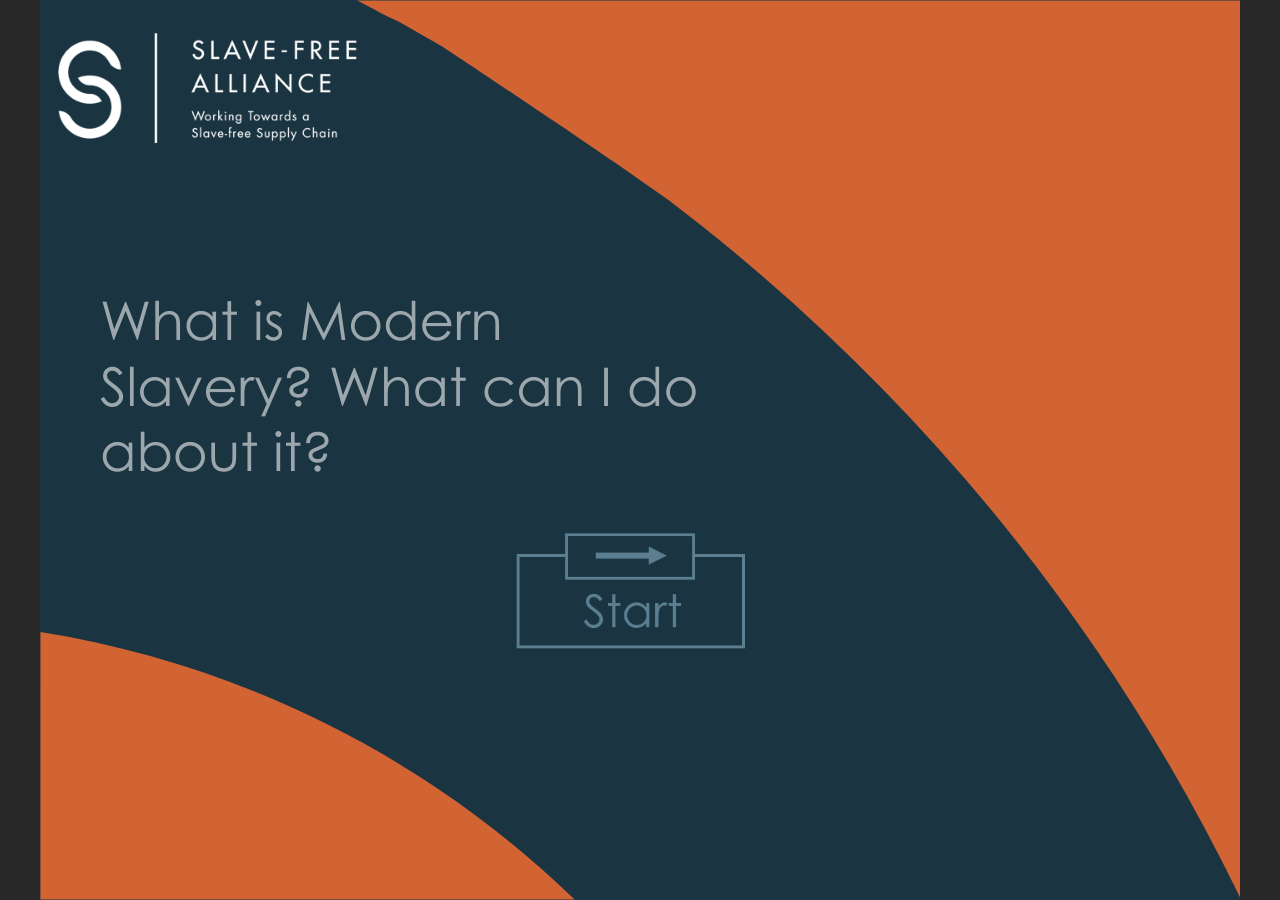
<file: index.html>
﻿<!doctype html>
<html lang="en-US">
<head>
  <meta charset="utf-8">
  <!-- Created using Storyline 360 x64 - http://www.articulate.com  -->
  <!-- version: 3.88.32574.0 -->
  <title>standard sfa msa for website 0.1</title>
  <meta http-equiv="x-ua-compatible" content="IE=edge"/>
  <meta name="viewport" content="width=device-width,initial-scale=1,user-scalable=no,shrink-to-fit=no,minimal-ui"/>
  <meta name="apple-mobile-web-app-capable" content="yes"/>
  <style>
    html, body { height: 100%; padding: 0; margin: 0 }
    #app { height: 100%; width: 100%; }
  </style>

  <script>
    window.DS = {};
    window.globals = {
      DATA_PATH_BASE: '',
      HAS_FRAME: true,
      HAS_SLIDE: true,

      lmsPresent: false,
      tinCanPresent: false,
      cmi5Present: false,
      aoSupport: false,
      scale: 'noscale',
      captureRc: false,
      browserSize: 'optimal',
      bgColor: '#282828',
      features: 'DropInBase,DropInCore,DropInInteractions,DropInMisc,DropInVectors,DropInVideo,LayerPresentAsDialog,MultipleQuizTracking,UpdatedThemeEditor',
      themeName: 'unified',
      preloaderColor: '#FFFFFF',
      suppressAnalytics: false,
      productChannel: 'stable',
      publishSource: 'storyline',
      aid: 'aid|fc54ad0a-affb-47f5-8d04-a91968b3fa9c',
      cid: '3eee55d3-7dd0-4dbd-8daf-cb3edb447af6',
      playerVersion: '3.88.32574.0',
      publishTimestamp: '2024-06-17T15:38:24.8358104Z',
      maxIosVideoElements: 10,
      connectionSettings: { message: 'You%20are%20offline.%20Trying%20to%20reconnect...', useDarkTheme: false, mode: 'disabled' },
      hasFeature: function(feature) {
        return this.features.split(',').includes(feature);
      },
      
      parseParams: function(qs) {
        if (window.globals.parsedParams != null) {
          return window.globals.parsedParams;
        }
        qs = (qs || window.location.search.substr(1)).split('+').join(' ');
        var params = {},
            tokens,
            re = /[?&]?([^=]+)=([^&]*)/g;

        while (tokens = re.exec(qs)) {
          params[decodeURIComponent(tokens[1]).trim()] =
            decodeURIComponent(tokens[2]).trim();
        }
        window.globals.parsedParams = params;
        return params;
      }

    };
  </script>
  <script>
    var isIe11 = ('ActiveXObject' in window || window.MSBlobBuilder != null)
      && window.msCrypto != null && !window.ActiveXObject;
    if (isIe11) {
      window.globals.unsupportedBrowser = true;
      document.write(atob('[base64]'));
    }
  </script>

  <script>
    if (window.globals.hasFeature('MultiLanguageSupport')) {
      
      
    }
  </script>

  
  <script>window.THREE = { };</script>
  
</head>
<body style="background: #282828" class="cs-HTML theme-unified">
  <!-- 360 -->
  <script>!function(){var e,i=/iPhone/i,o=/iPod/i,n=/iPad/i,t=/\biOS-universal(?:.+)Mac\b/i,r=/\bAndroid(?:.+)Mobile\b/i,a=/Android/i,d=/(?:SD4930UR|\bSilk(?:.+)Mobile\b)/i,p=/Silk/i,l=/Windows Phone/i,u=/\bWindows(?:.+)ARM\b/i,b=/BlackBerry/i,s=/BB10/i,c=/Opera Mini/i,f=/\b(CriOS|Chrome)(?:.+)Mobile/i,h=/Mobile(?:.+)Firefox\b/i,v=function(e){return void 0!==e&&"MacIntel"===e.platform&&"number"==typeof e.maxTouchPoints&&e.maxTouchPoints>1&&"undefined"==typeof MSStream};e=function(e){var m={userAgent:"",platform:"",maxTouchPoints:0};e||"undefined"==typeof navigator?"string"==typeof e?m.userAgent=e:e&&e.userAgent&&(m={userAgent:e.userAgent,platform:e.platform,maxTouchPoints:e.maxTouchPoints||0}):m={userAgent:navigator.userAgent,platform:navigator.platform,maxTouchPoints:navigator.maxTouchPoints||0};var g=m.userAgent,y=g.split("[FBAN");void 0!==y[1]&&(g=y[0]),void 0!==(y=g.split("Twitter"))[1]&&(g=y[0]);var A=function(e){return function(i){return i.test(e)}}(g),w={apple:{phone:A(i)&&!A(l),ipod:A(o),tablet:!A(i)&&(A(n)||v(m))&&!A(l),universal:A(t),device:(A(i)||A(o)||A(n)||A(t)||v(m))&&!A(l)},amazon:{phone:A(d),tablet:!A(d)&&A(p),device:A(d)||A(p)},android:{phone:!A(l)&&A(d)||!A(l)&&A(r),tablet:!A(l)&&!A(d)&&!A(r)&&(A(p)||A(a)),device:!A(l)&&(A(d)||A(p)||A(r)||A(a))||A(/\bokhttp\b/i)},windows:{phone:A(l),tablet:A(u),device:A(l)||A(u)},other:{blackberry:A(b),blackberry10:A(s),opera:A(c),firefox:A(h),chrome:A(f),device:A(b)||A(s)||A(c)||A(h)||A(f)},any:!1,phone:!1,tablet:!1};return w.any=w.apple.device||w.android.device||w.windows.device||w.other.device,w.phone=w.apple.phone||w.android.phone||w.windows.phone,w.tablet=w.apple.tablet||w.android.tablet||w.windows.tablet,w}(),"object"==typeof exports&&"undefined"!=typeof module?module.exports=e:"function"==typeof define&&define.amd?define((function(){return e})):this.isMobile=e}();
    window.isMobile.apple.tablet = window.isMobile.apple.tablet ||
      (navigator.platform === 'MacIntel' && navigator.maxTouchPoints > 1);
    window.isMobile.apple.device = window.isMobile.apple.device || window.isMobile.apple.tablet;
    window.isMobile.tablet = window.isMobile.tablet || window.isMobile.apple.tablet;
    window.isMobile.any = window.isMobile.any || window.isMobile.apple.tablet;
  </script>

  <div id="focus-sink" tabindex="-1"></div>

  <div id="preso"></div>
  <script>
    (function() {

      var classTypes = [ 'desktop', 'mobile', 'phone', 'tablet' ];

      var addDeviceClasses = function(prefix, testObj) {
        var curr, i;
        for (i = 0; i < classTypes.length; i++) {
          curr = classTypes[i];
          if (testObj[curr]) {
            document.body.classList.add(prefix + curr);
          }
        }
      };

      var params = window.globals.parseParams(),
          isDevicePreview = params.devicepreview === '1',
          isPhoneOverride = params.deviceType === 'phone' || (isDevicePreview && params.phone == '1'),
          isTabletOverride = (params.deviceType === 'tablet' || isDevicePreview) && !isPhoneOverride,
          isMobileOverride = isPhoneOverride || isTabletOverride;

      var deviceView = {
        desktop: !window.isMobile.any && !isMobileOverride,
        mobile: window.isMobile.any || isMobileOverride,
        phone: isPhoneOverride || (window.isMobile.phone && !isTabletOverride),
        tablet: isTabletOverride || window.isMobile.tablet
      };

      window.globals.deviceView = deviceView;
      window.isMobile.desktop = !window.isMobile.any;
      window.isMobile.mobile = window.isMobile.any;

      addDeviceClasses('view-', deviceView);

    })();
  </script>
  
  <script src='story_content/triggers.js' type=text/javascript></script>
<script src='story_content/user.js' type=text/javascript></script>
  <div class="slide-loader"></div>

  <script>
    var doc = document, loader = doc.body.querySelector('.slide-loader'); [ 1, 2, 3 ].forEach(function(n) { var d = doc.createElement('div'); d.style.backgroundColor = window.globals.preloaderColor; d.classList.add('mobile-loader-dot'); d.classList.add('dot' + n); loader.appendChild(d); });
  </script>

  <div class="mobile-load-title-overlay" style="display: none">
    <div class="mobile-load-title">standard sfa msa for website 0.1</div>
  </div>

  <div class="mobile-chrome-warning"></div>

  
<style>
  .warn-connection-dialog {
    display: none;
    background: transparent;
    pointer-events: all;
    position: fixed;
    left: 0;
    top: 0;
    width: 100%;
    height: 100%;
    z-index: 999;
  }

  .warn-connection-content {
    pointer-events: all;
    border-radius: 4px;
    background: white;
    border: 1px solid #E7E7E7;
    color: #333333;
    box-shadow: 0 2px 4px rgba(0, 0, 0, 0.25);
    transition: all 150ms ease-out;
    position: absolute;
    white-space: nowrap;
  }

  .view-phone.is-landscape .warn-connection-content {
    left: 23px;
    bottom: 23px;
  }

  .view-tablet.is-landscape .warn-connection-content {
    left: 50%;
    top: 20px;
    transform: translateX(-50%);
  }

  .view-mobile.is-portrait .warn-connection-content {
    transform: translate(-50%, calc(-100% - 15px));
  }

  .warn-connection-content p {
    display: inline-block;
    margin: 0 8px 0 0;
    line-height: 33px;
    font-size: 11px;
  }

  .warn-connection-content svg {
    position: relative;
    vertical-align: middle;
    margin: 0 2px 2px 8px;
  }

  .view-desktop .warn-connection-content {
    left: 1.5em;
    bottom: 1.5em;
  }

  .view-desktop .warn-connection-content p {
    font-size: 1.1em;
  }

  .is-offline .warn-connection-dialog {
    display: block;
  }

  .is-offline .cs-panel * {
    pointer-events: none !important;
  }

  .is-offline .cs-panel {
    pointer-events: all !important;
  }

  .is-offline #nav-controls * {
    pointer-events: none !important;
  }

  .is-offline #nav-controls {
    pointer-events: all !important;
  }
</style>

<div class="warn-connection-dialog" role="alertdialog" aria-modal="true" tabindex="0" aria-labelledby="warn-connection-message">
  <div class="warn-connection-content">
    <svg width="17" height="15" viewBox="0 0 17 15" xmlns="http://www.w3.org/2000/svg">
      <path fill="#8F0000" stroke="white" d="M16.07,12.98 L15.88,12.23 L9.51,1.21 C8.97,0.26,7.6,0.26,7.06,1.21 L0.69,12.23 C0.15,13.16,0.81,14.36,1.91,14.36 H14.65 C15.47,14.36,16.05,13.7,16.07,12.98 Z"/>
      <path fill="white" stroke="white" d="M8.58,5.5 C8.35,5.28,8.5,5.35,8.21,5.32 C8.09,5.35,7.97,5.49,7.96,5.67 C7.97,5.79,7.98,5.92,7.98,6.04 L7.98,6.04 C7.99,6.17,8,6.31,8.01,6.43 L8.01,6.44 C8.03,6.92,8.06,7.41,8.09,7.9 L8.09,7.9 C8.12,8.39,8.14,8.88,8.17,9.37 C8.17,9.39,8.18,9.42,8.2,9.44 C8.23,9.46,8.25,9.47,8.28,9.47 C8.31,9.47,8.34,9.46,8.35,9.44 C8.37,9.43,8.38,9.4,8.39,9.35 L8.39,9.34 C8.39,9.24,8.4,9.15,8.4,9.05 L8.4,9.05 C8.41,8.96,8.41,8.86,8.42,8.75 C8.43,8.44,8.45,8.12,8.47,7.81 L8.47,7.81 C8.49,7.49,8.51,7.18,8.53,6.87 C8.55,6.46,8.56,6.05,8.59,5.64 L8.6,5.62 C8.6,5.57,8.59,5.53,8.58,5.5 L8.21,5.32 Z"/>
      <circle fill="white" stroke="white" cx="8.3" cy="11.35" r="0.3"/>
    </svg>
    <p id="warn-connection-message">You are offline. Trying to reconnect...</p>
  </div>
</div>

<script>
  (function() {
    window.DS.connection = {
      warningShown: false,
      assets: {},
      loadingAssetGroup: false,
      retryDelay: 500
    };

    var connectionSettings = window.globals.connectionSettings || {};

    var useConnectionMessages = window.AbortController != null &&
      window.location.protocol != 'file:' &&
      connectionSettings.mode === 'normal';

    window.DS.connection.useConnectionMessages = useConnectionMessages;

    var assetCount = 0;
    var checkLoadedId;


    if (useConnectionMessages && connectionSettings != null) {
      var contentEl = document.querySelector('.warn-connection-content');
      var messageEl = contentEl.querySelector('p');

      if (connectionSettings.useDarkTheme) {
        contentEl.style.borderColor = '#BABBBA';
        contentEl.style.backgroundColor = '#282828';
        contentEl.style.color = '#FFFFFF';
      }

      if (connectionSettings.message != null) {
        messageEl.textContent = window.decodeURIComponent(connectionSettings.message);
      }
    }

    function checkAssetsReady() {
      for (var i in DS.connection.assets) {
        if (!DS.connection.assets[i].success) {
          return false;
        }
      }
      return true;
    }

    function stopAssetGroup() {
      if (!useConnectionMessages) { return; }

      assetCount = 0;

      DS.connection.oldAssetGroup = DS.connection.assets;
      DS.connection.assets = {};
      DS.connection.loadingAssetGroup = false;
      clearInterval(checkLoadedId);
    }

    function startAssetGroup() {
      if (!useConnectionMessages) { return; }
      var ticks = 0;
      clearInterval(checkLoadedId);
      checkLoadedId = setInterval(function() {
        var loaded = 0;
        if (assetCount === 0 && loaded === 0) {
          clearInterval(checkLoadedId);
          return;
        }

        for (var i in DS.connection.assets) {
          if (DS.connection.assets[i].success) {
            loaded++;
          }
        }

        if (assetCount === loaded && checkAssetsReady()) {
          for (var i in DS.connection.assets) {
            if (DS.connection.assets[i].action) {
              DS.connection.assets[i].action();
            }
          }
          hideWarning();
          stopAssetGroup();
        }
      }, 100)
    }

    function requiredAsset(url, action, retry, type) {
      if (!useConnectionMessages) { return; }
      if (DS.connection.assets[url]) { return; }

      DS.connection.assets[url] = {
        success: false, action: action, retry: retry, type: type
      };
      assetCount = Object.keys(DS.connection.assets).length;
      if (!DS.connection.loadingAssetGroup) {
        startAssetGroup();
      }
      DS.connection.loadingAssetGroup = true;
    }

    function assetLoaded(url) {
      if (!useConnectionMessages) { return; }
      if (DS.connection.assets[url]) {
        DS.connection.assets[url].success = true;
      }
    }

    function assetFailed(url) {
      if (!useConnectionMessages) { return; }
      if (!DS.connection.assets[url]) {
        if (/\.js$/.test(url) && url.indexOf('transcripts') === -1) {
          setTimeout(function() {
            if (DS.connection.lastSlideLoaded != null) {
              DS.connection.lastSlideLoaded();
            }
          }, DS.connection.retryDelay);
        }
        return;
      }
      if (!DS.connection.warningShown) { showWarning(); }
      if (DS.connection.assets[url].retry) {
        setTimeout(function() {
          if (!DS.connection.assets[url].success) {
            DS.connection.assets[url].retry()
          }
        }, DS.connection.retryDelay);
      }
    }

    function hideWarning() {
      document.body.classList.remove('is-offline');
      DS.connection.warningShown = false;
      enableKeys();
    }
    DS.connection.hideWarning = hideWarning

    function showWarning(btn) {
      document.body.classList.add('is-offline')
      DS.connection.warningShown = true;
      updateWarningPosition();
      disableKeys();
    }

    function updateWarningPosition() {
      if (!DS.connection.warningShown) {
        return;
      }

      var isPortrait = document.body.classList.contains('is-portrait');
      var isMobile = document.body.classList.contains('view-mobile');
      var warningEl = document.querySelector('.warn-connection-content');

      if (isPortrait && isMobile) {
        var slide = document.querySelector('.primary-slide');
        var slideRect = slide != null
          ? slide.getBoundingClientRect()
          : { top: window.innerHeight, left: 0, width: window.innerWidth };

        warningEl.style.top = `${slideRect.top}px`
        warningEl.style.left = `${slideRect.left + slideRect.width / 2}px`
      } else {
        warningEl.style.top = null;
        warningEl.style.left = null;
      }

      window.requestAnimationFrame(updateWarningPosition);
    }

    function onDisableKeyDown(e) {
      e.preventDefault();
      e.stopImmediatePropagation();
    }

    function onDisableKeyUp(e) {
      e.preventDefault();
      e.stopImmediatePropagation();
    }

    var accStyle = document.createElement('style');
    var warnDialogEl = document.querySelector('.warn-connection-dialog');

    function disableKeys() {
      if (DS.views && DS.views.nsStack && DS.views.nsStack.length === 1) {
        DS.views.nsStack[0].tabReachable = false
        DS.views.nsStack[0].updateTabIndex(true, true);
      }

      accStyle.innerHTML = '.acc-shadow-dom { display: none; }';
      document.body.appendChild(accStyle);

      warnDialogEl.parentNode.append(warnDialogEl);
      warnDialogEl.focus();
    }

    function enableKeys() {
      accStyle.remove();
      if (DS.views && DS.views.nsStack && DS.views.nsStack.length === 1 && DS.views.nsStack[0].name === '_frame') {
        DS.views.nsStack[0].tabReachable = true;
        DS.views.nsStack[0].updateTabIndex();
      }
    }

    // these will all be noops if the feature flag isn't set in
    // the data and `window.globals.features`
    DS.connection.requiredAsset = requiredAsset;
    DS.connection.assetLoaded = assetLoaded;
    DS.connection.assetFailed = assetFailed;
    DS.connection.stopAssetGroup = stopAssetGroup;
    DS.connection.startAssetGroup = startAssetGroup;
  })();
</script>


  <script>
    
    if (window.autoSpider && window.vInterfaceObject) {
      document.querySelector('.mobile-load-title-overlay').style.display = 'none';
    }
  </script>

  

  <link rel="stylesheet" href="html5/data/css/output.min.css" data-noprefix/>
</body>
<script src="html5/lib/scripts/bootstrapper.min.js"></script>
</html>
</file>
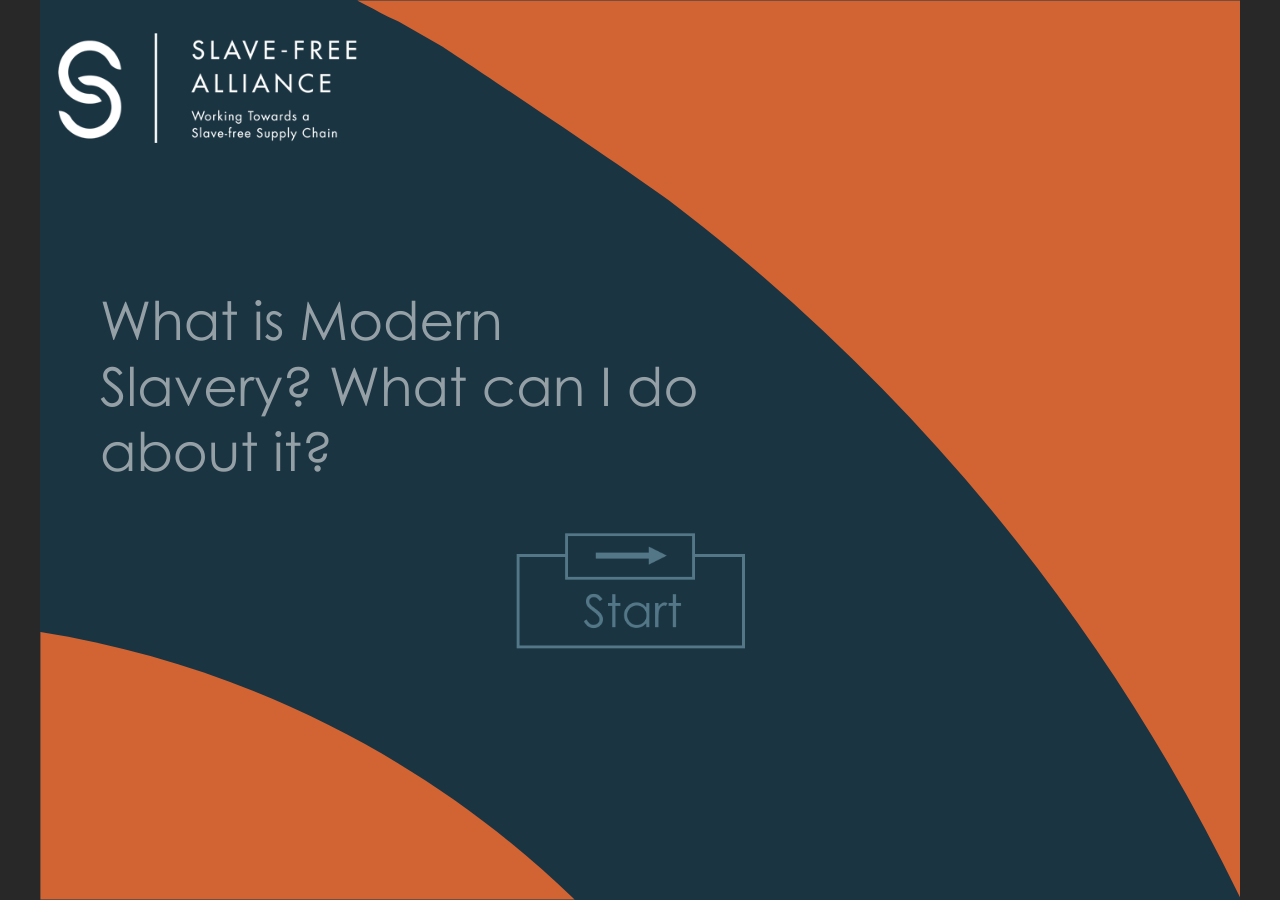
<file: story.html>
﻿<!doctype html>
<html lang="en-US">
<head>
  <meta charset="utf-8">
  <!-- Created using Storyline 360 - http://www.articulate.com  -->
  <!-- version: 3.86.32080.0 -->
  <title>standard sfa msa 0.1</title>
  <meta http-equiv="x-ua-compatible" content="IE=edge"/>
  <meta name="viewport" content="width=device-width,initial-scale=1,user-scalable=no,shrink-to-fit=no,minimal-ui"/>
  <meta name="apple-mobile-web-app-capable" content="yes"/>
  <style>
    html, body { height: 100%; padding: 0; margin: 0 }
    #app { height: 100%; width: 100%; }
  </style>

  <script>
    window.DS = {};
    window.globals = {
      DATA_PATH_BASE: '',
      HAS_FRAME: true,
      HAS_SLIDE: true,

      lmsPresent: false,
      tinCanPresent: false,
      cmi5Present: false,
      aoSupport: false,
      scale: 'noscale',
      captureRc: false,
      browserSize: 'optimal',
      bgColor: '#282828',
      features: 'ClosedCaptionsCustomization,DropInBase,DropInInteractions,DropInMisc,DropInVectors,DropInVideo,JsApi,LayerPresentAsDialog,MultipleQuizTracking,UpdatedThemeEditor',
      themeName: 'unified',
      preloaderColor: '#FFFFFF',
      suppressAnalytics: false,
      productChannel: 'stable',
      publishSource: 'storyline',
      aid: 'aid|fc54ad0a-affb-47f5-8d04-a91968b3fa9c',
      cid: 'a0d9735e-b47a-4e6f-ab3d-da92ab606241',
      playerVersion: '3.86.32080.0',
      publishTimestamp: '2024-05-16T15:24:42.4718253Z',
      maxIosVideoElements: 10,
      connectionSettings: { message: 'You%20are%20offline.%20Trying%20to%20reconnect...', useDarkTheme: false, mode: 'disabled' },
      hasFeature: function(feature) {
        return this.features.split(',').includes(feature);
      },
      
      parseParams: function(qs) {
        if (window.globals.parsedParams != null) {
          return window.globals.parsedParams;
        }
        qs = (qs || window.location.search.substr(1)).split('+').join(' ');
        var params = {},
            tokens,
            re = /[?&]?([^=]+)=([^&]*)/g;

        while (tokens = re.exec(qs)) {
          params[decodeURIComponent(tokens[1]).trim()] =
            decodeURIComponent(tokens[2]).trim();
        }
        window.globals.parsedParams = params;
        return params;
      }

    };
  </script>
  <script>
    var isIe11 = ('ActiveXObject' in window || window.MSBlobBuilder != null)
      && window.msCrypto != null && !window.ActiveXObject;
    if (isIe11) {
      window.globals.unsupportedBrowser = true;
      document.write(atob('[base64]'));
    }
  </script>

  <script>
    if (window.globals.hasFeature('MultiLanguageSupport')) {
      
      
    }
  </script>

  
  <script>window.THREE = { };</script>
  
</head>
<body style="background: #282828" class="cs-HTML theme-unified">
  <!-- 360 -->
  <script>!function(){var e,i=/iPhone/i,o=/iPod/i,n=/iPad/i,t=/\biOS-universal(?:.+)Mac\b/i,r=/\bAndroid(?:.+)Mobile\b/i,a=/Android/i,d=/(?:SD4930UR|\bSilk(?:.+)Mobile\b)/i,p=/Silk/i,l=/Windows Phone/i,u=/\bWindows(?:.+)ARM\b/i,b=/BlackBerry/i,s=/BB10/i,c=/Opera Mini/i,f=/\b(CriOS|Chrome)(?:.+)Mobile/i,h=/Mobile(?:.+)Firefox\b/i,v=function(e){return void 0!==e&&"MacIntel"===e.platform&&"number"==typeof e.maxTouchPoints&&e.maxTouchPoints>1&&"undefined"==typeof MSStream};e=function(e){var m={userAgent:"",platform:"",maxTouchPoints:0};e||"undefined"==typeof navigator?"string"==typeof e?m.userAgent=e:e&&e.userAgent&&(m={userAgent:e.userAgent,platform:e.platform,maxTouchPoints:e.maxTouchPoints||0}):m={userAgent:navigator.userAgent,platform:navigator.platform,maxTouchPoints:navigator.maxTouchPoints||0};var g=m.userAgent,y=g.split("[FBAN");void 0!==y[1]&&(g=y[0]),void 0!==(y=g.split("Twitter"))[1]&&(g=y[0]);var A=function(e){return function(i){return i.test(e)}}(g),w={apple:{phone:A(i)&&!A(l),ipod:A(o),tablet:!A(i)&&(A(n)||v(m))&&!A(l),universal:A(t),device:(A(i)||A(o)||A(n)||A(t)||v(m))&&!A(l)},amazon:{phone:A(d),tablet:!A(d)&&A(p),device:A(d)||A(p)},android:{phone:!A(l)&&A(d)||!A(l)&&A(r),tablet:!A(l)&&!A(d)&&!A(r)&&(A(p)||A(a)),device:!A(l)&&(A(d)||A(p)||A(r)||A(a))||A(/\bokhttp\b/i)},windows:{phone:A(l),tablet:A(u),device:A(l)||A(u)},other:{blackberry:A(b),blackberry10:A(s),opera:A(c),firefox:A(h),chrome:A(f),device:A(b)||A(s)||A(c)||A(h)||A(f)},any:!1,phone:!1,tablet:!1};return w.any=w.apple.device||w.android.device||w.windows.device||w.other.device,w.phone=w.apple.phone||w.android.phone||w.windows.phone,w.tablet=w.apple.tablet||w.android.tablet||w.windows.tablet,w}(),"object"==typeof exports&&"undefined"!=typeof module?module.exports=e:"function"==typeof define&&define.amd?define((function(){return e})):this.isMobile=e}();
    window.isMobile.apple.tablet = window.isMobile.apple.tablet ||
      (navigator.platform === 'MacIntel' && navigator.maxTouchPoints > 1);
    window.isMobile.apple.device = window.isMobile.apple.device || window.isMobile.apple.tablet;
    window.isMobile.tablet = window.isMobile.tablet || window.isMobile.apple.tablet;
    window.isMobile.any = window.isMobile.any || window.isMobile.apple.tablet;
  </script>

  <div id="focus-sink" tabindex="-1"></div>

  <div id="preso"></div>
  <script>
    (function() {

      var classTypes = [ 'desktop', 'mobile', 'phone', 'tablet' ];

      var addDeviceClasses = function(prefix, testObj) {
        var curr, i;
        for (i = 0; i < classTypes.length; i++) {
          curr = classTypes[i];
          if (testObj[curr]) {
            document.body.classList.add(prefix + curr);
          }
        }
      };

      var params = window.globals.parseParams(),
          isDevicePreview = params.devicepreview === '1',
          isPhoneOverride = params.deviceType === 'phone' || (isDevicePreview && params.phone == '1'),
          isTabletOverride = (params.deviceType === 'tablet' || isDevicePreview) && !isPhoneOverride,
          isMobileOverride = isPhoneOverride || isTabletOverride;

      var deviceView = {
        desktop: !window.isMobile.any && !isMobileOverride,
        mobile: window.isMobile.any || isMobileOverride,
        phone: isPhoneOverride || (window.isMobile.phone && !isTabletOverride),
        tablet: isTabletOverride || window.isMobile.tablet
      };

      window.globals.deviceView = deviceView;
      window.isMobile.desktop = !window.isMobile.any;
      window.isMobile.mobile = window.isMobile.any;

      addDeviceClasses('view-', deviceView);

    })();
  </script>
  
  <script src='story_content/user.js' type=text/javascript></script>
  <div class="slide-loader"></div>

  <script>
    var doc = document, loader = doc.body.querySelector('.slide-loader'); [ 1, 2, 3 ].forEach(function(n) { var d = doc.createElement('div'); d.style.backgroundColor = window.globals.preloaderColor; d.classList.add('mobile-loader-dot'); d.classList.add('dot' + n); loader.appendChild(d); });
  </script>

  <div class="mobile-load-title-overlay" style="display: none">
    <div class="mobile-load-title">standard sfa msa 0.1</div>
  </div>

  <div class="mobile-chrome-warning"></div>

  
<style>
  .warn-connection-dialog {
    display: none;
    background: transparent;
    pointer-events: all;
    position: fixed;
    left: 0;
    top: 0;
    width: 100%;
    height: 100%;
    z-index: 999;
  }

  .warn-connection-content {
    pointer-events: all;
    border-radius: 4px;
    background: white;
    border: 1px solid #E7E7E7;
    color: #333333;
    box-shadow: 0 2px 4px rgba(0, 0, 0, 0.25);
    transition: all 150ms ease-out;
    position: absolute;
    white-space: nowrap;
  }

  .view-phone.is-landscape .warn-connection-content {
    left: 23px;
    bottom: 23px;
  }

  .view-tablet.is-landscape .warn-connection-content {
    left: 50%;
    top: 20px;
    transform: translateX(-50%);
  }

  .view-mobile.is-portrait .warn-connection-content {
    transform: translate(-50%, calc(-100% - 15px));
  }

  .warn-connection-content p {
    display: inline-block;
    margin: 0 8px 0 0;
    line-height: 33px;
    font-size: 11px;
  }

  .warn-connection-content svg {
    position: relative;
    vertical-align: middle;
    margin: 0 2px 2px 8px;
  }

  .view-desktop .warn-connection-content {
    left: 1.5em;
    bottom: 1.5em;
  }

  .view-desktop .warn-connection-content p {
    font-size: 1.1em;
  }

  .is-offline .warn-connection-dialog {
    display: block;
  }

  .is-offline .cs-panel * {
    pointer-events: none !important;
  }

  .is-offline .cs-panel {
    pointer-events: all !important;
  }

  .is-offline #nav-controls * {
    pointer-events: none !important;
  }

  .is-offline #nav-controls {
    pointer-events: all !important;
  }
</style>

<div class="warn-connection-dialog" role="alertdialog" aria-modal="true" tabindex="0" aria-labelledby="warn-connection-message">
  <div class="warn-connection-content">
    <svg width="17" height="15" viewBox="0 0 17 15" xmlns="http://www.w3.org/2000/svg">
      <path fill="#8F0000" stroke="white" d="M16.07,12.98 L15.88,12.23 L9.51,1.21 C8.97,0.26,7.6,0.26,7.06,1.21 L0.69,12.23 C0.15,13.16,0.81,14.36,1.91,14.36 H14.65 C15.47,14.36,16.05,13.7,16.07,12.98 Z"/>
      <path fill="white" stroke="white" d="M8.58,5.5 C8.35,5.28,8.5,5.35,8.21,5.32 C8.09,5.35,7.97,5.49,7.96,5.67 C7.97,5.79,7.98,5.92,7.98,6.04 L7.98,6.04 C7.99,6.17,8,6.31,8.01,6.43 L8.01,6.44 C8.03,6.92,8.06,7.41,8.09,7.9 L8.09,7.9 C8.12,8.39,8.14,8.88,8.17,9.37 C8.17,9.39,8.18,9.42,8.2,9.44 C8.23,9.46,8.25,9.47,8.28,9.47 C8.31,9.47,8.34,9.46,8.35,9.44 C8.37,9.43,8.38,9.4,8.39,9.35 L8.39,9.34 C8.39,9.24,8.4,9.15,8.4,9.05 L8.4,9.05 C8.41,8.96,8.41,8.86,8.42,8.75 C8.43,8.44,8.45,8.12,8.47,7.81 L8.47,7.81 C8.49,7.49,8.51,7.18,8.53,6.87 C8.55,6.46,8.56,6.05,8.59,5.64 L8.6,5.62 C8.6,5.57,8.59,5.53,8.58,5.5 L8.21,5.32 Z"/>
      <circle fill="white" stroke="white" cx="8.3" cy="11.35" r="0.3"/>
    </svg>
    <p id="warn-connection-message">You are offline. Trying to reconnect...</p>
  </div>
</div>

<script>
  (function() {
    window.DS.connection = {
      warningShown: false,
      assets: {},
      loadingAssetGroup: false,
      retryDelay: 500
    };

    var connectionSettings = window.globals.connectionSettings || {};

    var useConnectionMessages = window.AbortController != null &&
      window.location.protocol != 'file:' &&
      connectionSettings.mode === 'normal';

    window.DS.connection.useConnectionMessages = useConnectionMessages;

    var assetCount = 0;
    var checkLoadedId;


    if (useConnectionMessages && connectionSettings != null) {
      var contentEl = document.querySelector('.warn-connection-content');
      var messageEl = contentEl.querySelector('p');

      if (connectionSettings.useDarkTheme) {
        contentEl.style.borderColor = '#BABBBA';
        contentEl.style.backgroundColor = '#282828';
        contentEl.style.color = '#FFFFFF';
      }

      if (connectionSettings.message != null) {
        messageEl.textContent = window.decodeURIComponent(connectionSettings.message);
      }
    }

    function checkAssetsReady() {
      for (var i in DS.connection.assets) {
        if (!DS.connection.assets[i].success) {
          return false;
        }
      }
      return true;
    }

    function stopAssetGroup() {
      if (!useConnectionMessages) { return; }

      assetCount = 0;

      DS.connection.oldAssetGroup = DS.connection.assets;
      DS.connection.assets = {};
      DS.connection.loadingAssetGroup = false;
      clearInterval(checkLoadedId);
    }

    function startAssetGroup() {
      if (!useConnectionMessages) { return; }
      var ticks = 0;
      clearInterval(checkLoadedId);
      checkLoadedId = setInterval(function() {
        var loaded = 0;
        if (assetCount === 0 && loaded === 0) {
          clearInterval(checkLoadedId);
          return;
        }

        for (var i in DS.connection.assets) {
          if (DS.connection.assets[i].success) {
            loaded++;
          }
        }

        if (assetCount === loaded && checkAssetsReady()) {
          for (var i in DS.connection.assets) {
            if (DS.connection.assets[i].action) {
              DS.connection.assets[i].action();
            }
          }
          hideWarning();
          stopAssetGroup();
        }
      }, 100)
    }

    function requiredAsset(url, action, retry, type) {
      if (!useConnectionMessages) { return; }
      if (DS.connection.assets[url]) { return; }

      DS.connection.assets[url] = {
        success: false, action: action, retry: retry, type: type
      };
      assetCount = Object.keys(DS.connection.assets).length;
      if (!DS.connection.loadingAssetGroup) {
        startAssetGroup();
      }
      DS.connection.loadingAssetGroup = true;
    }

    function assetLoaded(url) {
      if (!useConnectionMessages) { return; }
      if (DS.connection.assets[url]) {
        DS.connection.assets[url].success = true;
      }
    }

    function assetFailed(url) {
      if (!useConnectionMessages) { return; }
      if (!DS.connection.assets[url]) {
        if (/\.js$/.test(url) && url.indexOf('transcripts') === -1) {
          setTimeout(function() {
            if (DS.connection.lastSlideLoaded != null) {
              DS.connection.lastSlideLoaded();
            }
          }, DS.connection.retryDelay);
        }
        return;
      }
      if (!DS.connection.warningShown) { showWarning(); }
      if (DS.connection.assets[url].retry) {
        setTimeout(function() {
          if (!DS.connection.assets[url].success) {
            DS.connection.assets[url].retry()
          }
        }, DS.connection.retryDelay);
      }
    }

    function hideWarning() {
      document.body.classList.remove('is-offline');
      DS.connection.warningShown = false;
      enableKeys();
    }
    DS.connection.hideWarning = hideWarning

    function showWarning(btn) {
      document.body.classList.add('is-offline')
      DS.connection.warningShown = true;
      updateWarningPosition();
      disableKeys();
    }

    function updateWarningPosition() {
      if (!DS.connection.warningShown) {
        return;
      }

      var isPortrait = document.body.classList.contains('is-portrait');
      var isMobile = document.body.classList.contains('view-mobile');
      var warningEl = document.querySelector('.warn-connection-content');

      if (isPortrait && isMobile) {
        var slide = document.querySelector('.primary-slide');
        var slideRect = slide != null
          ? slide.getBoundingClientRect()
          : { top: window.innerHeight, left: 0, width: window.innerWidth };

        warningEl.style.top = `${slideRect.top}px`
        warningEl.style.left = `${slideRect.left + slideRect.width / 2}px`
      } else {
        warningEl.style.top = null;
        warningEl.style.left = null;
      }

      window.requestAnimationFrame(updateWarningPosition);
    }

    function onDisableKeyDown(e) {
      e.preventDefault();
      e.stopImmediatePropagation();
    }

    function onDisableKeyUp(e) {
      e.preventDefault();
      e.stopImmediatePropagation();
    }

    var accStyle = document.createElement('style');
    var warnDialogEl = document.querySelector('.warn-connection-dialog');

    function disableKeys() {
      if (DS.views && DS.views.nsStack && DS.views.nsStack.length === 1) {
        DS.views.nsStack[0].tabReachable = false
        DS.views.nsStack[0].updateTabIndex(true, true);
      }

      accStyle.innerHTML = '.acc-shadow-dom { display: none; }';
      document.body.appendChild(accStyle);

      warnDialogEl.parentNode.append(warnDialogEl);
      warnDialogEl.focus();
    }

    function enableKeys() {
      accStyle.remove();
      if (DS.views && DS.views.nsStack && DS.views.nsStack.length === 1 && DS.views.nsStack[0].name === '_frame') {
        DS.views.nsStack[0].tabReachable = true;
        DS.views.nsStack[0].updateTabIndex();
      }
    }

    // these will all be noops if the feature flag isn't set in
    // the data and `window.globals.features`
    DS.connection.requiredAsset = requiredAsset;
    DS.connection.assetLoaded = assetLoaded;
    DS.connection.assetFailed = assetFailed;
    DS.connection.stopAssetGroup = stopAssetGroup;
    DS.connection.startAssetGroup = startAssetGroup;
  })();
</script>


  <script>
    
    if (window.autoSpider && window.vInterfaceObject) {
      document.querySelector('.mobile-load-title-overlay').style.display = 'none';
    }
  </script>

  

  <link rel="stylesheet" href="html5/data/css/output.min.css" data-noprefix/>
</body>
<script src="html5/lib/scripts/bootstrapper.min.js"></script>
</html>
</file>
